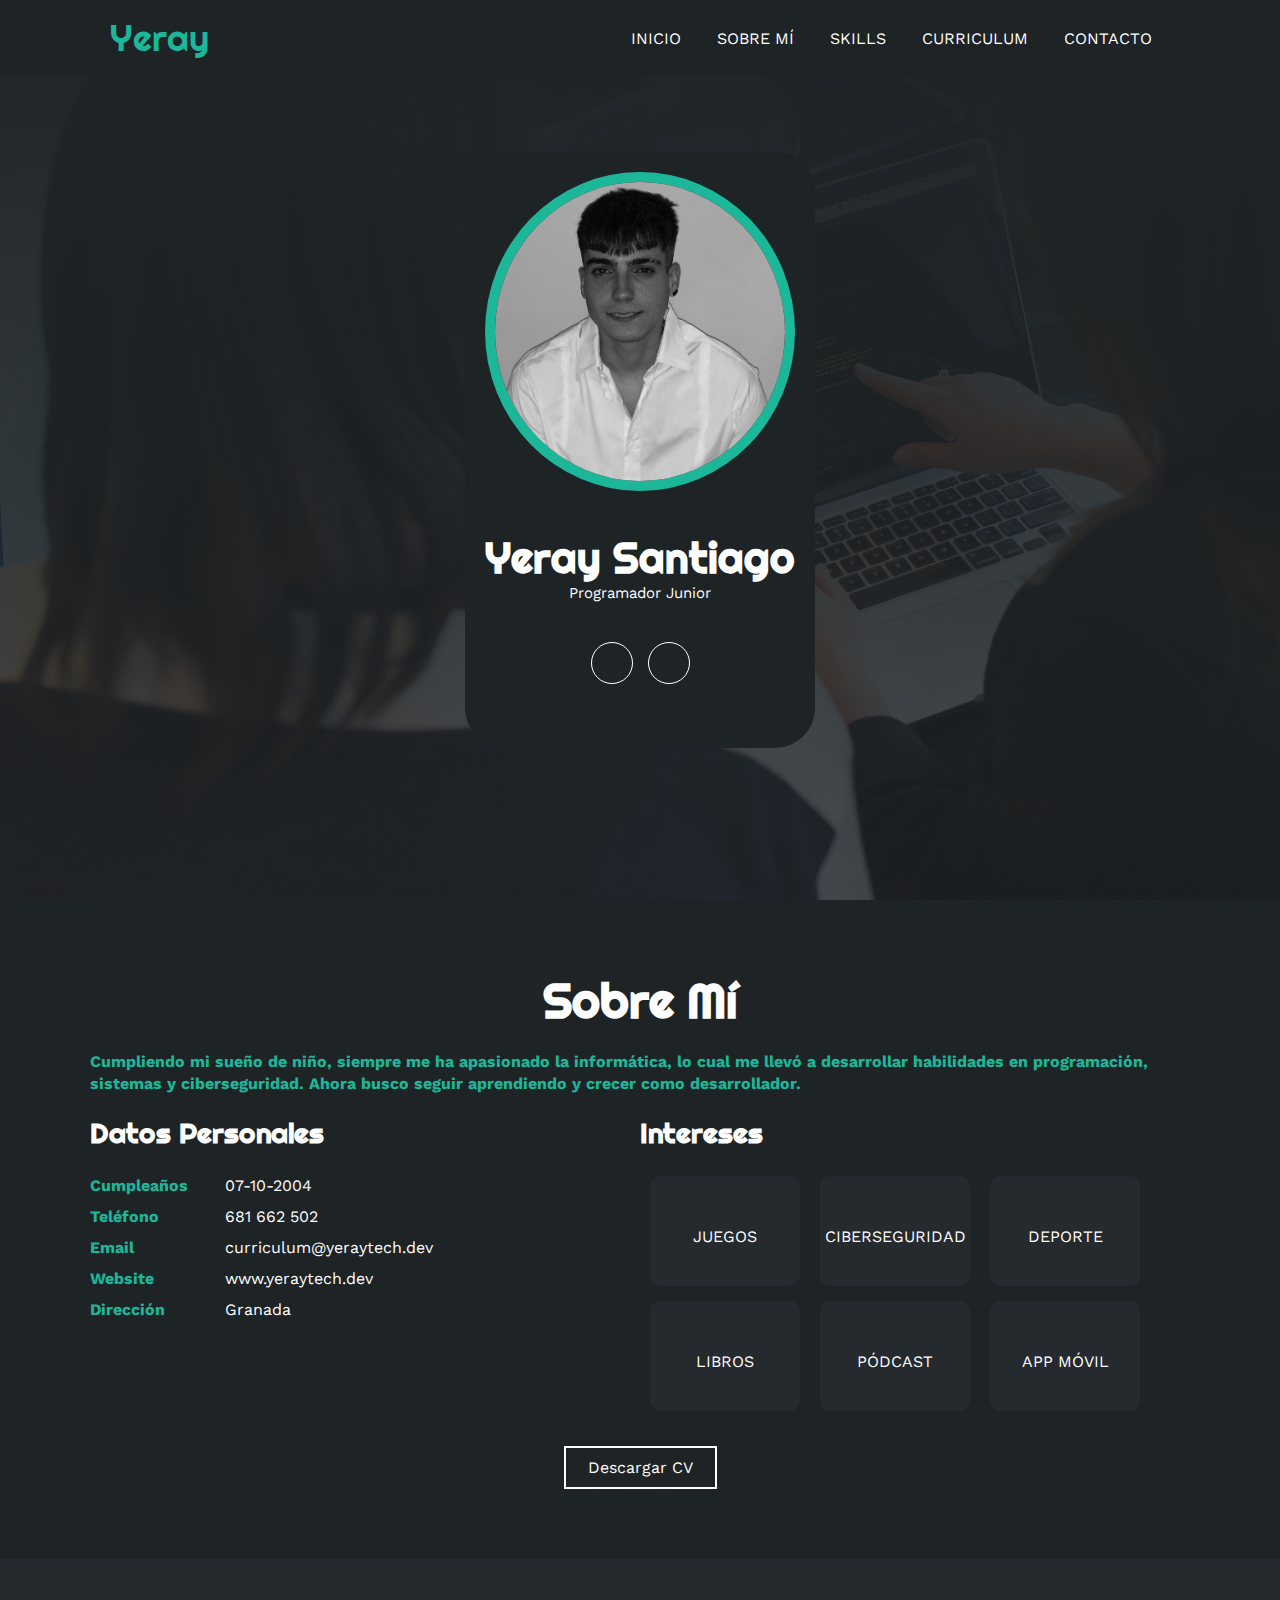
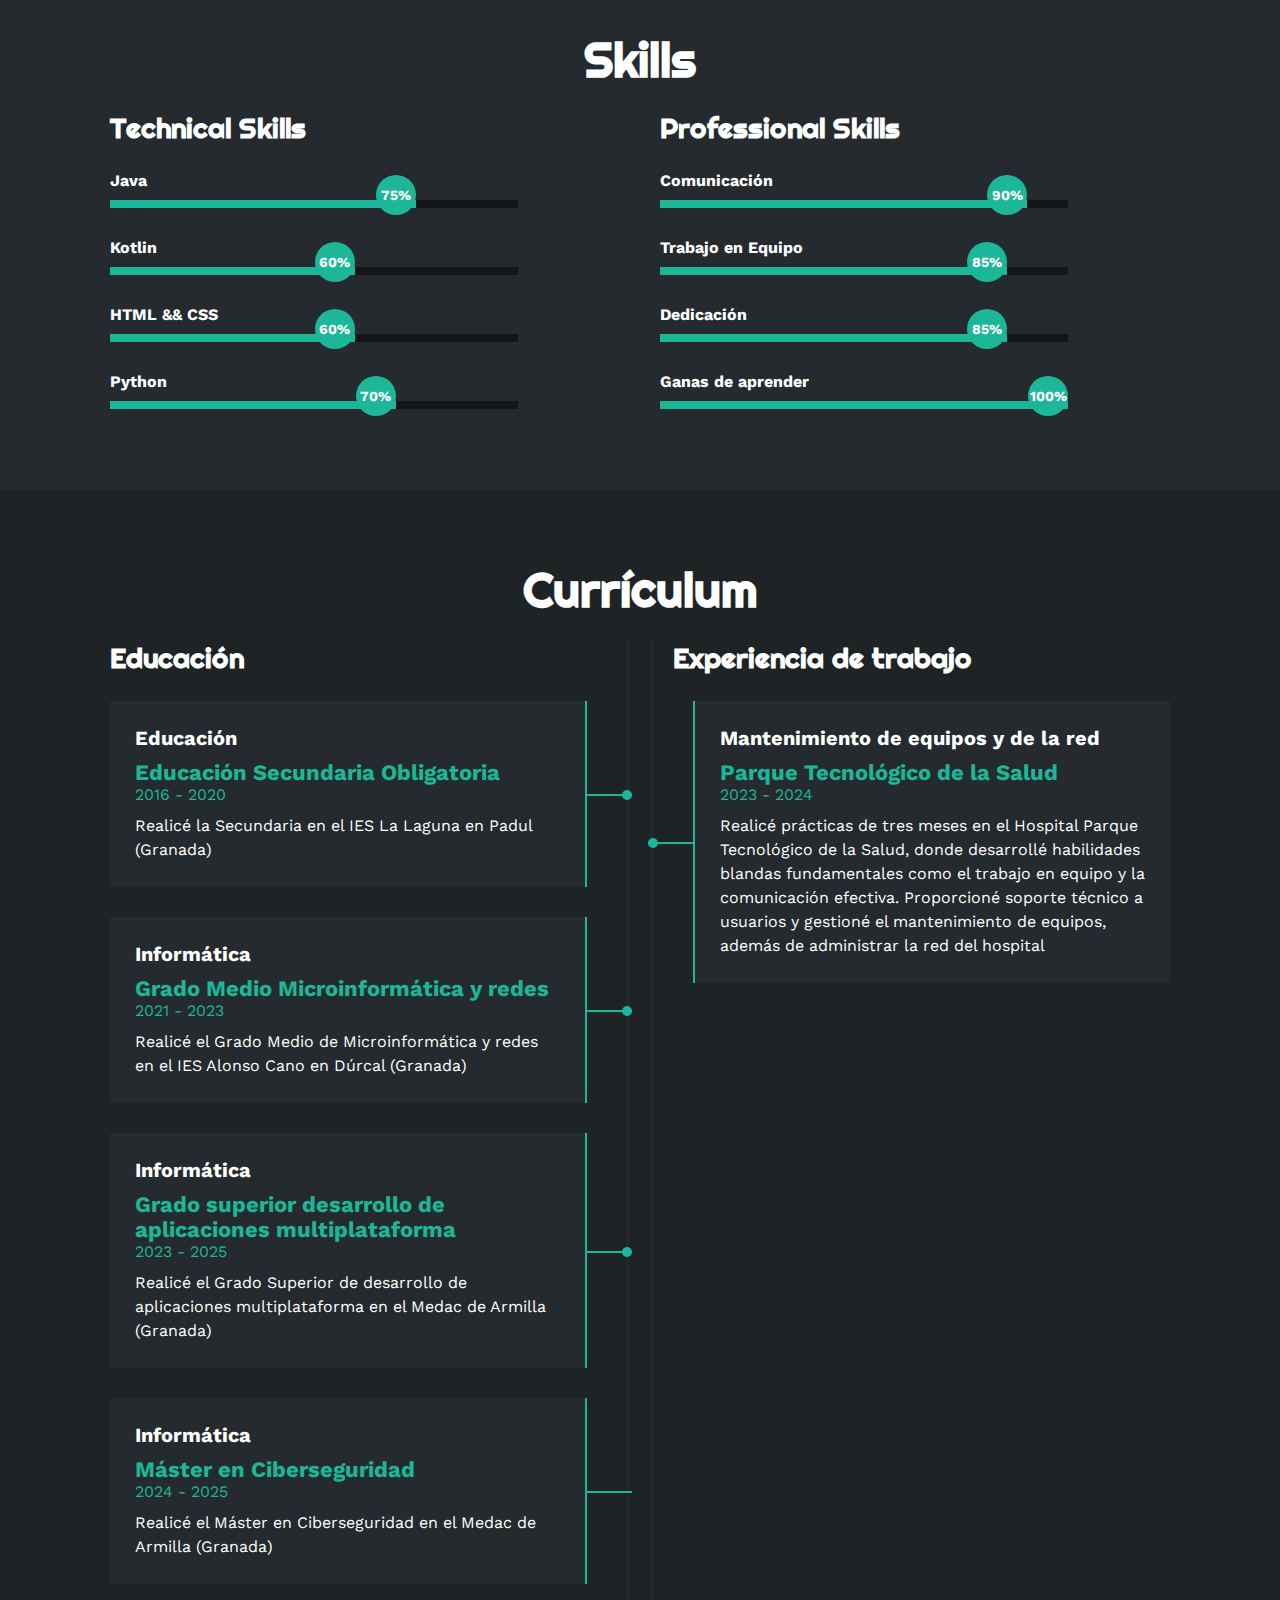
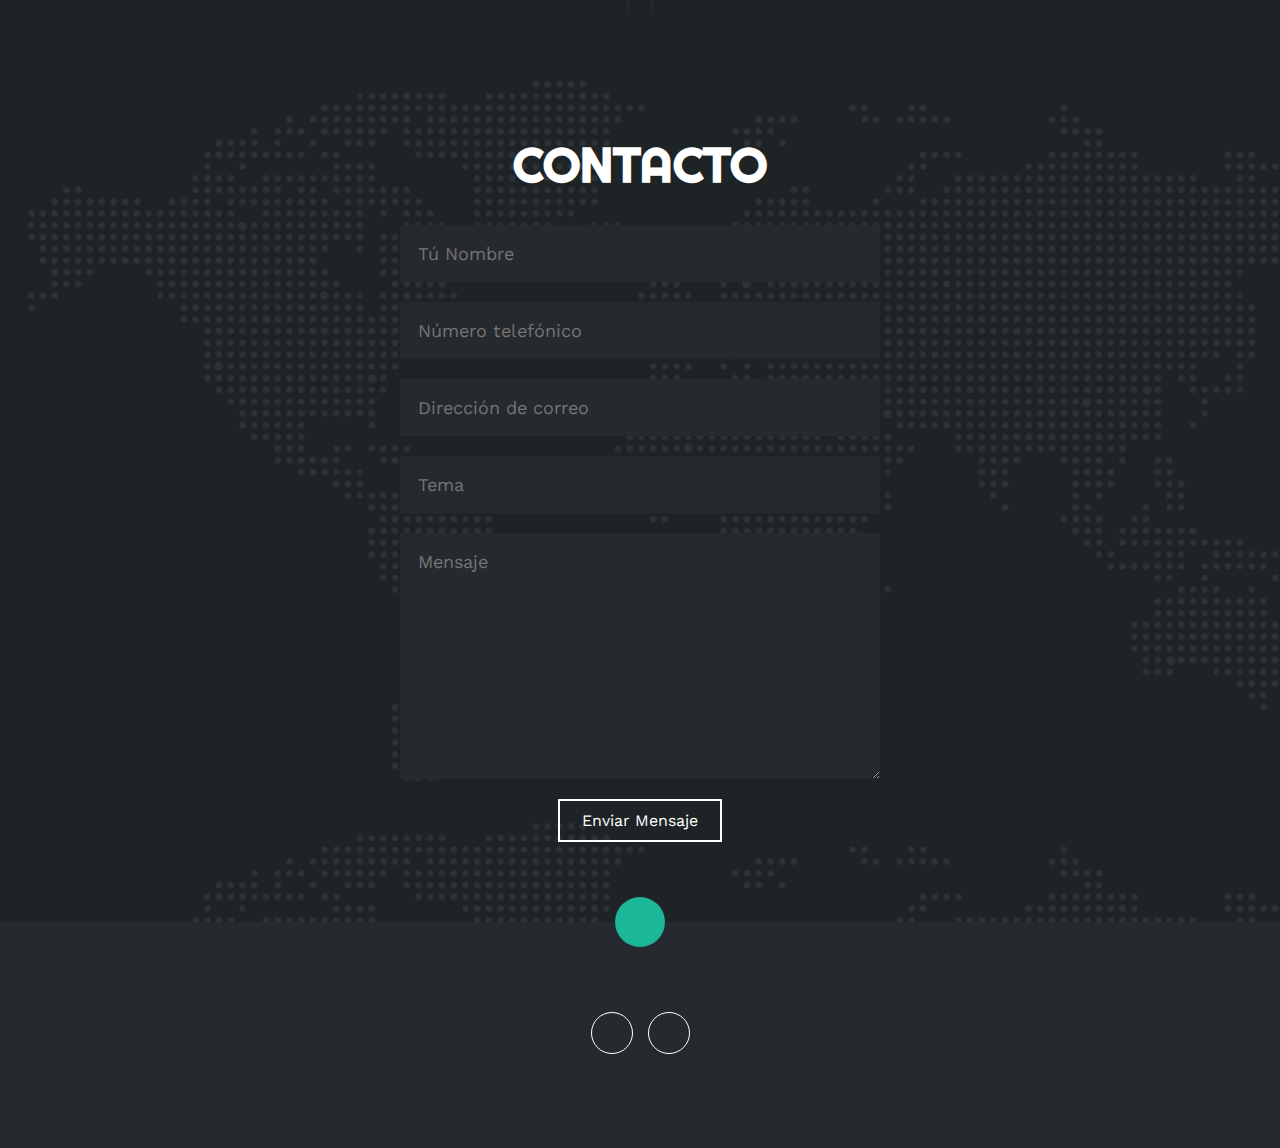
<file: index.html>
<!DOCTYPE html>
<html lang="es">
<head>
    <meta charset="UTF-8">
    <meta http-equiv="X-UA-Compatible" content="IE=edge">
    <meta name="viewport" content="width=device-width, initial-scale=1.0">
    <link rel="stylesheet" href="https://cdnjs.cloudflare.com/ajax/libs/font-awesome/6.1.2/css/all.min.css" integrity="sha512-1sCRPdkRXhBV2PBLUdRb4tMg1w2YPf37qatUFeS7zlBy7jJI8Lf4VHwWfZZfpXtYSLy85pkm9GaYVYMfw5BC1A==" crossorigin="anonymous" referrerpolicy="no-referrer" />
    <title>Portfolio</title>
    <link rel="stylesheet" href="estilo.css">
</head>
<body>
    <!-- MENU ENCABEZADO -->
    <div class="contenedor-header">
        <header>
            <div class="logo">
                <a href="#">Yeray</a>
            </div>
            <nav id="nav">
                <ul>
                    <li><a href="#inicio" onclick="seleccionar()">INICIO</a></li>
                    <li><a href="#sobremi" onclick="seleccionar()">SOBRE MÍ</a></li>
                    <li><a href="#skills" onclick="seleccionar()">SKILLS</a></li>
                    <li><a href="#curriculum" onclick="seleccionar()">CURRICULUM</a></li>
                    <li><a href="#contacto" onclick="seleccionar()">CONTACTO</a></li>
                </ul>
            </nav>
            <div class="nav-responsive" onclick="mostrarOcultarMenu()">
                <i class="fa-solid fa-bars"></i>
            </div>
        </header>
    </div>
    <!-- SECCION INICIO -->
    <section id="inicio" class="inicio">
        <div class="contenido-banner">
            <div class="contenedor-img">
                <img src="img/lawuena2.jpg" alt="imagen"> <!-- FOTO -->
            </div>
            <h1>Yeray Santiago</h1>
            <h2>Programador Junior</h2>
            <div class="redes">
                <a href="https://www.linkedin.com/in/yeray-santiago-santiago-3b0a98330/" target="_blank" rel="noopener noreferrer">
                    <i class="fa-brands fa-linkedin-in"></i>
                </a>
                <a href="https://github.com/yeray124" target="_blank" rel="noopener noreferrer">
                    <i class="fa-brands fa-github"></i>
                </a>
            </div>
        </div>
    </section>
    <!-- SECCION SOBRE MÍ -->
    <section id="sobremi" class="sobremi">
        <div class="contenido-seccion">
            <h2>Sobre Mí</h2>
            <p><span>Cumpliendo mi sueño de niño, siempre me ha apasionado la informática, lo cual me llevó a desarrollar habilidades en programación, sistemas y ciberseguridad.

                Ahora busco seguir aprendiendo y crecer como desarrollador.</span> </p>

            <div class="fila">
                <!-- datos personales -->
                <div class="col">
                    <h3>Datos Personales</h3>
                    <ul>
                        <li>
                            <strong>Cumpleaños</strong>
                            07-10-2004
                        </li>
                        <li>
                            <strong>Teléfono</strong>
                            681 662 502
                        </li>
                        <li>
                            <strong>Email</strong>
                            curriculum@yeraytech.dev
                        </li>
                        <li>
                            <strong>Website</strong>
                            www.yeraytech.dev
                        </li>
                        <li>
                            <strong>Dirección</strong>
                            Granada
                        </li>
                    </ul>
                </div>

                <!-- intereses -->
                <div class="col">
                    <h3>Intereses</h3>
                    <div class="contenedor-intereses">
                        <div class="interes">
                            <i class="fa-solid fa-gamepad"></i>
                            <span>JUEGOS</span>
                        </div>
                        <div class="interes">
                            <i class="fa-solid fa-lock"></i>
                            <span>CIBERSEGURIDAD</span>
                        </div>
                        <div class="interes">
                            <i class="fa-solid fa-person-hiking"></i>
                            <span>DEPORTE</span>
                        </div>
                        <div class="interes">
                            <i class="fa-solid fa-book"></i>
                            <span>LIBROS</span>
                        </div>
                        <div class="interes">
                            <i class="fa-solid fa-video"></i>
                            <span>PÓDCAST</span>
                        </div>
                        <div class="interes">
                            <i class="fa-brands fa-android"></i></i>
                            <span>APP MÓVIL</span>
                        </div>
                        
                    </div>
                </div>
            </div>
            <a href="curriculumyss.pdf" download style="text-decoration: none;">
                <button>
                    Descargar CV <i class="fa-solid fa-download"></i>
                    <span class="overlay"></span>
                </button>
            </a>
        </div>
    </section>

<!-- SECCION SKILLS -->
<section class="skills" id="skills">
    <div class="contenido-seccion">
        <h2>Skills</h2>
        <div class="fila">
            <!-- Technical Skills -->
            <div class="col">
                <h3>Technical Skills</h3>
                <div class="skill">
                    <span>Java</span>
                    <div class="barra-skill">
                        <div class="progreso java" style="width: 75%;">
                            <span>75%</span>
                        </div>
                    </div>
                </div>
                <div class="skill">
                    <span>Kotlin</span>
                    <div class="barra-skill">
                        <div class="progreso kotlin" style="width: 60%;">
                            <span>60%</span>
                        </div>
                    </div>
                </div>
                <div class="skill">
                    <span>HTML && CSS</span>
                    <div class="barra-skill">
                        <div class="progreso html-css" style="width: 60%;">
                            <span>60%</span>
                        </div>
                    </div>
                </div>
                <div class="skill">
                    <span>Python</span>
                    <div class="barra-skill">
                        <div class="progreso python" style="width: 70%;">
                            <span>70%</span>
                        </div>
                    </div>
                </div>
            </div>
            <!-- Professional Skills -->
            <div class="col">
                <h3>Professional Skills</h3>
                <div class="skill">
                    <span>Comunicación</span>
                    <div class="barra-skill">
                        <div class="progreso comunicacion" style="width: 90%;">
                            <span>90%</span>
                        </div>
                    </div>
                </div>
                <div class="skill">
                    <span>Trabajo en Equipo</span>
                    <div class="barra-skill">
                        <div class="progreso trabajo-equipo" style="width: 85%;">
                            <span>85%</span>
                        </div>
                    </div>
                </div>
                <div class="skill">
                    <span>Dedicación</span>
                    <div class="barra-skill">
                        <div class="progreso dedicacion" style="width: 85%;">
                            <span>85%</span>
                        </div>
                    </div>
                </div>
                <div class="skill">
                    <span>Ganas de aprender</span>
                    <div class="barra-skill">
                        <div class="progreso ganas-aprender" style="width: 100%;">
                            <span>100%</span>
                        </div>
                    </div>
                </div>
            </div>
        </div>
    </div>
</section>
    <!-- SECCION CURRICULUM -->
    <section id="curriculum" class="curriculum">
        <div class="contenido-seccion">
            <h2>Currículum</h2>
            <div class="fila">
                <div class="col izquierda">
                    <h3>Educación</h3>
                    <div class="item izq">
                        <h4>Educación</h4>
                        <span class="casa">Educación Secundaria Obligatoria</span>
                        <span class="fecha">2016 - 2020</span>
                        <p>Realicé  la Secundaria en el IES La Laguna en Padul (Granada)</p>
                        <div class="conectori">
                            <div class="circuloi"></div>
                        </div>
                    </div>
                    <div class="item izq">
                        <h4>Informática</h4>
                        <span class="casa">Grado Medio Microinformática y redes</span>
                        <span class="fecha">2021 - 2023</span>
                        <p>Realicé el Grado Medio de Microinformática y redes en el IES Alonso Cano en Dúrcal (Granada)</p>
                        <div class="conectori">
                            <div class="circuloi"></div>
                        </div>
                    </div>
                    <div class="item izq">
                        <h4>Informática</h4>
                        <span class="casa">Grado superior desarrollo de aplicaciones multiplataforma</span>
                        <span class="fecha">2023 - 2025</span>
                        <p>Realicé el Grado Superior de desarrollo de aplicaciones multiplataforma en el Medac de Armilla (Granada)</p>
                        <div class="conectori">
                            <div class="circuloi"></div>
                        </div>
                    </div>
                    <div class="item izq">
                        <h4>Informática</h4>
                        <span class="casa">Máster en Ciberseguridad</span>
                        <span class="fecha">2024 - 2025</span>
                        <p>Realicé el Máster en Ciberseguridad en el Medac de Armilla (Granada)</p>
                        <div class="conectori">
                    </div>
                    </div>
                </div>
                <div class="col derecha">
                    <h3>Experiencia de trabajo</h3>
                    <div class="item der">
                        <h4>Mantenimiento de equipos y de la red</h4>
                        <span class="casa">Parque Tecnológico de la Salud</span>
                        <span class="fecha">2023 - 2024</span>
                        <p>Realicé prácticas de tres meses en el Hospital Parque Tecnológico de la Salud, donde desarrollé habilidades blandas fundamentales como el trabajo en equipo y la comunicación efectiva. Proporcioné soporte técnico a usuarios y gestioné el mantenimiento de equipos, además de administrar la red del hospital</p>
                        <div class="conectord">
                            <div class="circulod"></div>
                        </div>
                    </div>
            </div>
        </div>
    </section>
    <!-- SECCION CONTACTO -->
    <section id="contacto" class="contacto">
        <div class="contenido-seccion">
            <h2>CONTACTO</h2>
            <!-- Formulario -->
            <form action="https://formspree.io/f/manywwnj" method="POST">
                <div class="col">
                    <input type="text" name="name" placeholder="Tú Nombre" required>
                    <input type="text" name="phone" placeholder="Número telefónico" required>
                    <input type="email" name="email" placeholder="Dirección de correo" required>
                    <input type="text" name="subject" placeholder="Tema" required>
                    <textarea name="message" cols="30" rows="10" placeholder="Mensaje" required></textarea>
                    <button type="submit">
                        Enviar Mensaje<i class="fa-solid fa-paper-plane"></i>
                        <span class="overlay"></span>
                    </button>
                </div>
            </form>
        </div>
    </section>
    <!-- footer -->
    <footer>
        <a href="#inicio" class="arriba">
            <i class="fa-solid fa-angles-up"></i>
        </a>
        <div class="redes">
            <a href="https://www.linkedin.com/in/yeray-santiago-santiago-3b0a98330/" target="_blank" rel="noopener noreferrer">
                <i class="fa-brands fa-linkedin-in"></i>
            </a>
            <a href="https://github.com/yeray124" target="_blank" rel="noopener noreferrer">
                <i class="fa-brands fa-github"></i>
            </a>
        </div>
    </footer>
    <script src="script.js"></script>
</body>
</html>
</file>
<file: estilo.css>
@import url('https://fonts.googleapis.com/css2?family=Righteous&family=Work+Sans:wght@100;300;400;600;800&display=swap');
*{
    box-sizing: border-box;
    font-family: 'Work Sans';
    margin: 0;
    padding: 0;
}
html{
    /* me permite deslizar cuando hago clic en los links del menu */
    scroll-behavior: smooth;
}
/* MENU */
.contenedor-header{
    background: #1e2326;
    position: fixed;
    width: 100%;
    top: 0;
    left: 0;
    z-index: 99;
}
.contenedor-header header{
    max-width: 1100px;
    margin: auto;
    display: flex;
    justify-content: space-between;
    align-items: center;
    padding: 15px 20px;
}
.contenedor-header header .logo a{
    font-family: 'Righteous';
    font-size: 36px;
    color: #1CB698;
    text-decoration: none;
}
.contenedor-header header ul{
    display: flex;
    list-style: none;
}
.contenedor-header header nav ul li a{
    text-align: none;
    color: #fff;
    margin: 0 15px;
    padding: 3px;
    transition: .5s;
    text-decoration: none;
}
.contenedor-header header nav ul li a:hover{
    color: #1CB698;
}
.nav-responsive{
    background-color: #1CB698;
    color:#fff;
    padding: 5px 10px;
    border-radius: 5px;
    cursor: pointer;
    display: none;
}
/* SECCION I N I C I O */
.inicio{
    background: linear-gradient(to top, rgba(30,35,38,.8), rgba(30,35,38,1)),
    url(img/fondo.jpg);
    background-size: cover;
    height: 100vh;
    color: #fff;
    display: flex;
    align-items: center;
}
.inicio .contenido-banner{
    padding: 20px;
    background-color: #1e2326;
    max-width: 350px;
    margin: auto;
    text-align: center;
    border-radius: 40px;
}
.inicio .contenido-banner img{
    margin-top: 40px;
    border: 10px solid #1CB698;
    display: block;
    width: 100%;
    margin: auto;
    border-radius: 100%;
}
.inicio .contenido-banner h1{
    margin-top: 40px;
    font-size: 42px;
    font-family: 'Righteous';
}
.inicio .contenido-banner h2{
    font-size: 15px;
    font-weight: normal;
}
.inicio .contenido-banner .redes a{
    color: #fff;
    display: inline-block;
    text-decoration: none;
    border: 1px solid #fff;
    border-radius: 100%;
    width: 42px;
    height: 42px;
    line-height: 42px;
    margin: 40px 5px;
    font-size: 20px;
    transition: .3s;
}
.inicio .contenido-banner .redes a:hover{
    background-color: #1CB698;
}
.sobremi{
    background-color: #1e2326;
    color: #fff;
    padding: 50px 20px;
}
.sobremi .contenido-seccion{
    max-width: 1100px;
    margin: auto;
}
.sobremi h2{
    font-size: 48px;
    font-family: 'Righteous';
    text-align: center;
    padding: 20px 0;

}
.sobremi .contenido-seccion p{
    font: 18px;
    line-height: 22px;
    margin-bottom: 20px;
}
.sobremi .contenido-seccion p span{
    color: #1CB698;
    font-weight: bold;
}
.sobremi .fila{
    display: flex;
}
.sobremi .fila .col
{
    width: 50%;
}
.sobremi .fila .col h3{
    font-size: 28px;
    font-family: 'Righteous';
    margin-bottom: 25px;
}
.sobremi .fila .col ul{
    list-style: none;
}
.sobremi .fila .col ul li{
    margin: 12px 0;
}
.sobremi .fila .col ul li strong{
    display: inline-block;
    color: #1CB698;
    width: 130px;
}
.sobremi .fila .col ul li span{
    background-color: #1CB698;
    padding: 3px;
    font-weight: bold;
    border-radius: 5px;
}
.sobremi .fila .col .contenedor-intereses{
    display: flex;
    flex-wrap: wrap;
}
.sobremi .fila .col .contenedor-intereses .interes{
    width: 150px;
    height: 110px;
    background-color: #252A2E;
    border-radius: 10px;
    margin: 0 10px 15px 10px;
    display: flex;
    flex-direction: column;
    align-items: center;
    justify-content: center;
    transition: .3s;
}.sobremi .fila .col .contenedor-intereses .interes:hover{
    background-color: #1CB698;
}
.sobremi .fila .col .contenedor-intereses .interes i{
    font-size: 30px;
    margin-bottom: 10px;
}
.sobremi button{
    cursor: pointer;
    background-color: transparent;
    border: 2px solid #fff;
    width: fit-content;
    display: block;
    margin: 20px auto;
    padding: 10px 22px;
    font-size: 16px;
    color: #fff;
    position: relative;
    z-index: 10;
}
.sobremi button .overlay{
    position: absolute;
    top: 0;
    left: 0;
    width: 0;
    height: 100%;
    background-color: #1CB698;
    z-index: -1;
    transition: 1s;
}
.sobremi button:hover .overlay{
    width: 100%;
}
/* SECCION S K I L L S */
.skills {
    background-color: #252A2E;
    color: #fff;
    padding: 50px 20px;
}

.skills .contenido-seccion {
    max-width: 1100px;
    margin: auto;
}

.skills h2 {
    font-size: 48px;
    font-family: 'Righteous';
    text-align: center;
    padding: 20px 0;
}

.skills .fila {
    display: flex;
}

.skills .fila .col {
    width: 50%;
    padding: 0 20px;
}

.skills .fila .col h3 {
    font-size: 28px;
    font-family: 'Righteous';
    margin-bottom: 25px;
}

.skills .skill > span {
    font-weight: bold;
    display: block;
    margin-bottom: 10px;
}

.skills .skill .barra-skill {
    height: 8px;
    width: 80%;
    background-color: #131517;
    position: relative;
    margin-bottom: 30px;
}

.skills .skill .progreso {
    background-color: #1CB698;
    position: relative;
    height: 8px;
    transition: width 2s; /* Animación para el ancho */
}

.skills .skill .barra-skill span {
    position: absolute;
    height: 40px;
    width: 40px;
    background-color: #1CB698;
    border-radius: 50px;
    line-height: 40px;
    text-align: center;
    top: -17px;
    right: -15px;
    font-size: 14px;
}

/* Asegúrate de que los porcentajes estén centrados dentro de la barra */
.skills .skill .progreso span {
    position: absolute;
    right: 0; /* Alinea a la derecha */
    top: -25px; /* Alinea verticalmente hacia arriba */
    font-size: 14px;
    color: #fff; /* Cambia el color del texto a blanco */
    font-weight: bold; /* Hace el texto más destacado */
}

/* Animaciones para el progreso */
.skills .progreso.java { width: 75%; }
.skills .progreso.kotlin { width: 60%; }
.skills .progreso.html-css { width: 60%; }
.skills .progreso.python { width: 70%; }
.skills .progreso.comunicacion { width: 90%; }
.skills .progreso.trabajo-equipo { width: 85%; }
.skills .progreso.dedicacion { width: 85%; }
.skills .progreso.ganas-aprender { width: 100%; }

/* Estas clases se agregaran dinamicamente mediante javascript */
.skills .progreso.java {
    width: 0%;
    animation: java 2s forwards;
}

@keyframes java {
    0% { width: 0%; }
    100% { width: 75%; }
}

.skills .progreso.kotlin {
    width: 0%;
    animation: kotlin 2s forwards;
}

@keyframes kotlin {
    0% { width: 0%; }
    100% { width: 60%; }
}

.skills .progreso.html-css {
    width: 0%;
    animation: html-css 2s forwards;
}

@keyframes html-css {
    0% { width: 0%; }
    100% { width: 60%; }
}

.skills .progreso.python {
    width: 0%;
    animation: python 2s forwards;
}

@keyframes python {
    0% { width: 0%; }
    100% { width: 70%; }
}

.skills .progreso.comunicacion {
    width: 0%;
    animation: comunicacion 2s forwards;
}

@keyframes comunicacion {
    0% { width: 0%; }
    100% { width: 90%; }
}

.skills .progreso.trabajo-equipo {
    width: 0%;
    animation: trabajo-equipo 2s forwards;
}

@keyframes trabajo-equipo {
    0% { width: 0%; }
    100% { width: 85%; }
}

.skills .progreso.dedicacion {
    width: 0%;
    animation: dedicacion 2s forwards;
}

@keyframes dedicacion {
    0% { width: 0%; }
    100% { width: 85%; }
}

.skills .progreso.ganas-aprender {
    width: 0%;
    animation: ganas-aprender 2s forwards;
}

@keyframes ganas-aprender {
    0% { width: 0%; }
    100% { width: 100%; }
}

/* SECCION CURRICULUM */
.curriculum{
    background-color: #1e2326;
    color: #fff;
    padding: 50px 20px;
}
.curriculum .contenido-seccion{
    max-width: 1100px;
    margin: auto;
}
.curriculum h2{
    font-size: 48px;
    font-family: 'Righteous';
    text-align: center;
    padding: 20px 0;

}
.curriculum .fila{
    display: flex;
    justify-content: space-between;
}
.curriculum .fila .col{
    width: 49%;
    padding: 0 20px;
}
.curriculum .fila .col h3{
    font-size: 28px;
    font-family: 'Righteous';
    margin-bottom: 25px;
}
.curriculum .fila .izquierda{
    border-right: 2px solid #252A2E;
}
.curriculum .fila .derecha{
    border-left: 2px solid #252A2E;
}
.curriculum .fila .item{
    padding: 25px;
    margin-bottom: 30px;
    background-color: #252A2E;
    position: relative;
}
.curriculum .fila .item h4{
    font-size: 20px;
    margin-bottom: 10px;
}
.curriculum .fila .item .casa{
    color: #1CB698;
    font-size: 22px;
    font-weight: bold;
    display: block;
}
.curriculum .fila .item .fecha{
    display: block;
    color: #1CB698;
    margin-bottom: 10px;
}
.curriculum .fila .item p{
    line-height: 24px;
}
.curriculum .fila .izq{
    border-right: 2px solid #1CB698;
    margin-right: 20px;
}
.curriculum .fila .der{
    border-left: 2px solid #1CB698;
    margin-left: 20px;
}
.curriculum .fila .item .conectori{
    height: 2px;
    background-color: #1CB698;
    width: 47px;
    position: absolute;
    top: 50%;
    right: -47px;
    z-index: 5;
}
.curriculum .fila .item .conectori .circuloi{
    display: block;
    height: 10px;
    width: 10px;
    border-radius: 50%;
    background-color: #1CB698;
    float: right;
    position: relative;
    bottom: 4px;
}
.curriculum .fila .item .conectord{
    height: 2px;
    background-color: #1CB698;
    width: 47px;
    position: absolute;
    top: 50%;
    left: -47px;
    z-index: 5;
}
.curriculum .fila .item .conectord .circulod{
    display: block;
    height: 10px;
    width: 10px;
    border-radius: 50%;
    background-color: #1CB698;
    float: left;
    position: relative;
    bottom: 4px;
}
/* SECCION PORTFOLIO */
.portfolio{
    background-color: #252A2E;
    color: #fff;
    padding: 50px 20px;
}
.portfolio .contenido-seccion{
    max-width: 1100px;
    margin: auto;
}
.portfolio h2{
    font-size: 48px;
    font-family: 'Righteous';
    text-align: center;
    padding: 20px 0;
}
.portfolio .galeria{
    display: flex;
    flex-wrap: wrap;
    justify-content: space-around;
}
.portfolio .galeria .proyecto{
    position: relative;
    max-width: 340px;
    height: fit-content;
    margin: 10px;
    cursor: pointer;
}
.portfolio .galeria .proyecto img{
    width: 100%;
    display: block;
}
.portfolio .galeria .proyecto .overlay{
    position: absolute;
    top: 0;
    width: 100%;
    height: 100%;
    text-align: center;
    background: linear-gradient(rgba(28,182,152,.8), rgba(28,182,152,.8));
    display: flex;
    flex-direction: column;
    justify-content: center;
    transition: 1s;
    font-size: 18px;
    letter-spacing: 3px;
    opacity: 0;
}
.portfolio .galeria .proyecto .overlay h3{
    margin-bottom: 20px;
    transition: 1s;
}
.portfolio .galeria .proyecto .overlay:hover{
    opacity: 1;
}
.portfolio .galeria .proyecto .overlay:hover h3{
    margin-bottom: 0px;
}
/* SECCION CONTACTO */
.contacto{
    background-image: url(img/contact_bg.png);
    background-color: #1e2326;
    color: #fff;
    padding: 50px 0;
}
.contacto .contenido-seccion{
    max-width: 1100px;
    margin: auto;
}
.contacto h2{
    font-size: 48px;
    font-family: 'Righteous';
    text-align: center;
    padding: 20px 0;
}
.contacto .fila {
    display: flex;
    justify-content: center;
    flex-wrap: wrap;
}

.contacto .col {
    width: 100%;
    max-width: 500px;
    padding: 10px;
    position: relative;
    margin: 0 auto;
}
.contacto .col input, .contacto .col textarea{
    display: block;
    width: 100%;
    padding: 18px;
    border: none;
    margin-bottom: 20px;
    background-color: #252A2E;
    color: #fff;
    font-size: 18px;
}
.contacto button{
    cursor: pointer;
    background-color: transparent;
    border: 2px solid #fff;
    width: fit-content;
    display: block;
    margin: 20px auto;
    padding: 10px 22px;
    font-size: 16px;
    color: #fff;
    position: relative;
    z-index: 10;
}
.contacto button .overlay{
    position: absolute;
    top: 0;
    left: 0;
    width: 0;
    height: 100%;
    background-color: #1CB698;
    z-index: -1;
    transition: 1s;
}
.contacto button:hover .overlay{
    width: 100%;
}
.contacto .col img{
    width: 100%;
}
.contacto .col .info{
    position: absolute;
    top: 40%;
    background-color: #252A2E;
    padding: 20px;
    max-width: 350px;
    left: 50%;
    transform: translate(-50%, -50%);
}
.contacto .col .info ul{
    list-style: none;
}
.contacto .col .info ul li{
    margin-bottom: 20px;
}
.contacto .col .info ul li i{
    color: #1CB698;
    display: inline-block;
    margin-right: 20px;
}
footer{
    background-color: #252A2E;
    color: #fff;
    padding: 50px 0 30px 0;
    text-align: center;
    position: relative;
    width: 100%;
}
footer .redes{
    margin-bottom: 20px;
}
footer .redes a{
    color: #fff;
    display: inline-block;
    text-decoration: none;
    border: 1px solid #fff;
    border-radius: 100%;
    width: 42px;
    height: 42px;
    line-height: 42px;
    margin: 40px 5px;
    font-size: 20px;
    transition: .3s;
}
footer .arriba{
    display: block;
    width: 50px;
    height: 50px;
    background-color: #1CB698;
    color: #fff;
    position: absolute;
    left: 50%;
    transform: translateX(-50%);
    top: -25px;
    border-radius: 50%;
    line-height: 50px;
    font-size: 18px;
}
/* SECCION RESPONSIVE */
@media screen and (max-width:980px){
    nav{
        display: none;
    }
    .nav-responsive{
        display: block;
    }
    nav.responsive{
        display: block;
        position: absolute;
        right: 0;
        top: 75px;
        background-color: #252A2E;
        width: 180px;
    }
    nav.responsive ul{
        display: block !important;
    }
    nav.responsive ul li{
        border-bottom: 1px solid #fff;
        padding: 10px 0;
    }
}
@media screen and (max-width:700px){
    .sobremi .fila{
        display: block;
    }
    .sobremi .fila .col{
        width: fit-content;
    }

    .skills .fila{
        display: block;
    }
    .skills .fila .col{
        width: 100%;
    }
    .skills .fila .col .barra-skill{
        width: 100%;
    }

    .curriculum .fila{
        display: block;
    }
    .curriculum .fila .col{
        width: 90%;
    }
    .curriculum .fila .derecha{
        margin-left: 20px;
    }

    .portfolio .galeria{
        display: block;
        width: 100%;
    }
    .portfolio .galeria .proyecto{
        max-width: 100%;
    }
    .portfolio .galeria .proyecto img{
        width: 100%;
    }
    .contacto .fila{
        display: block;
    }
    .contacto .fila .col{
        width: 100%;
    }
}
</file>
